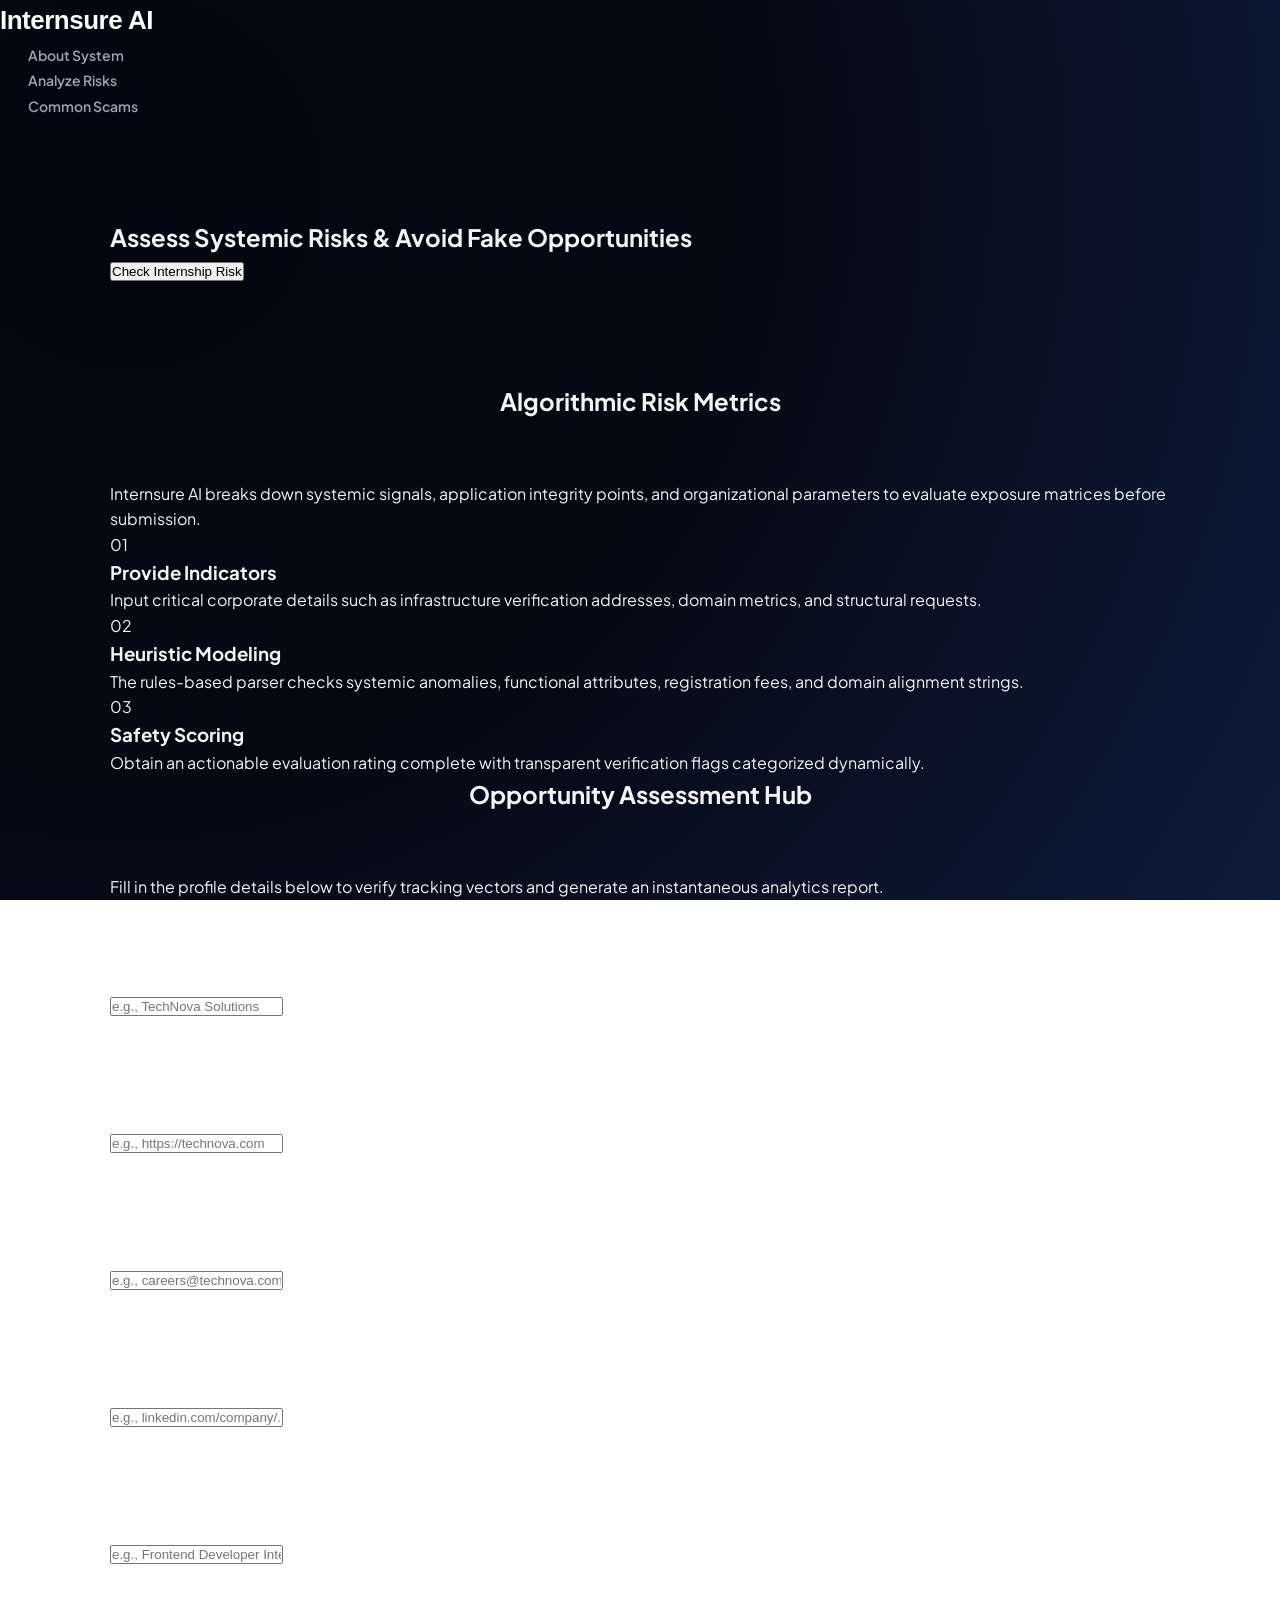
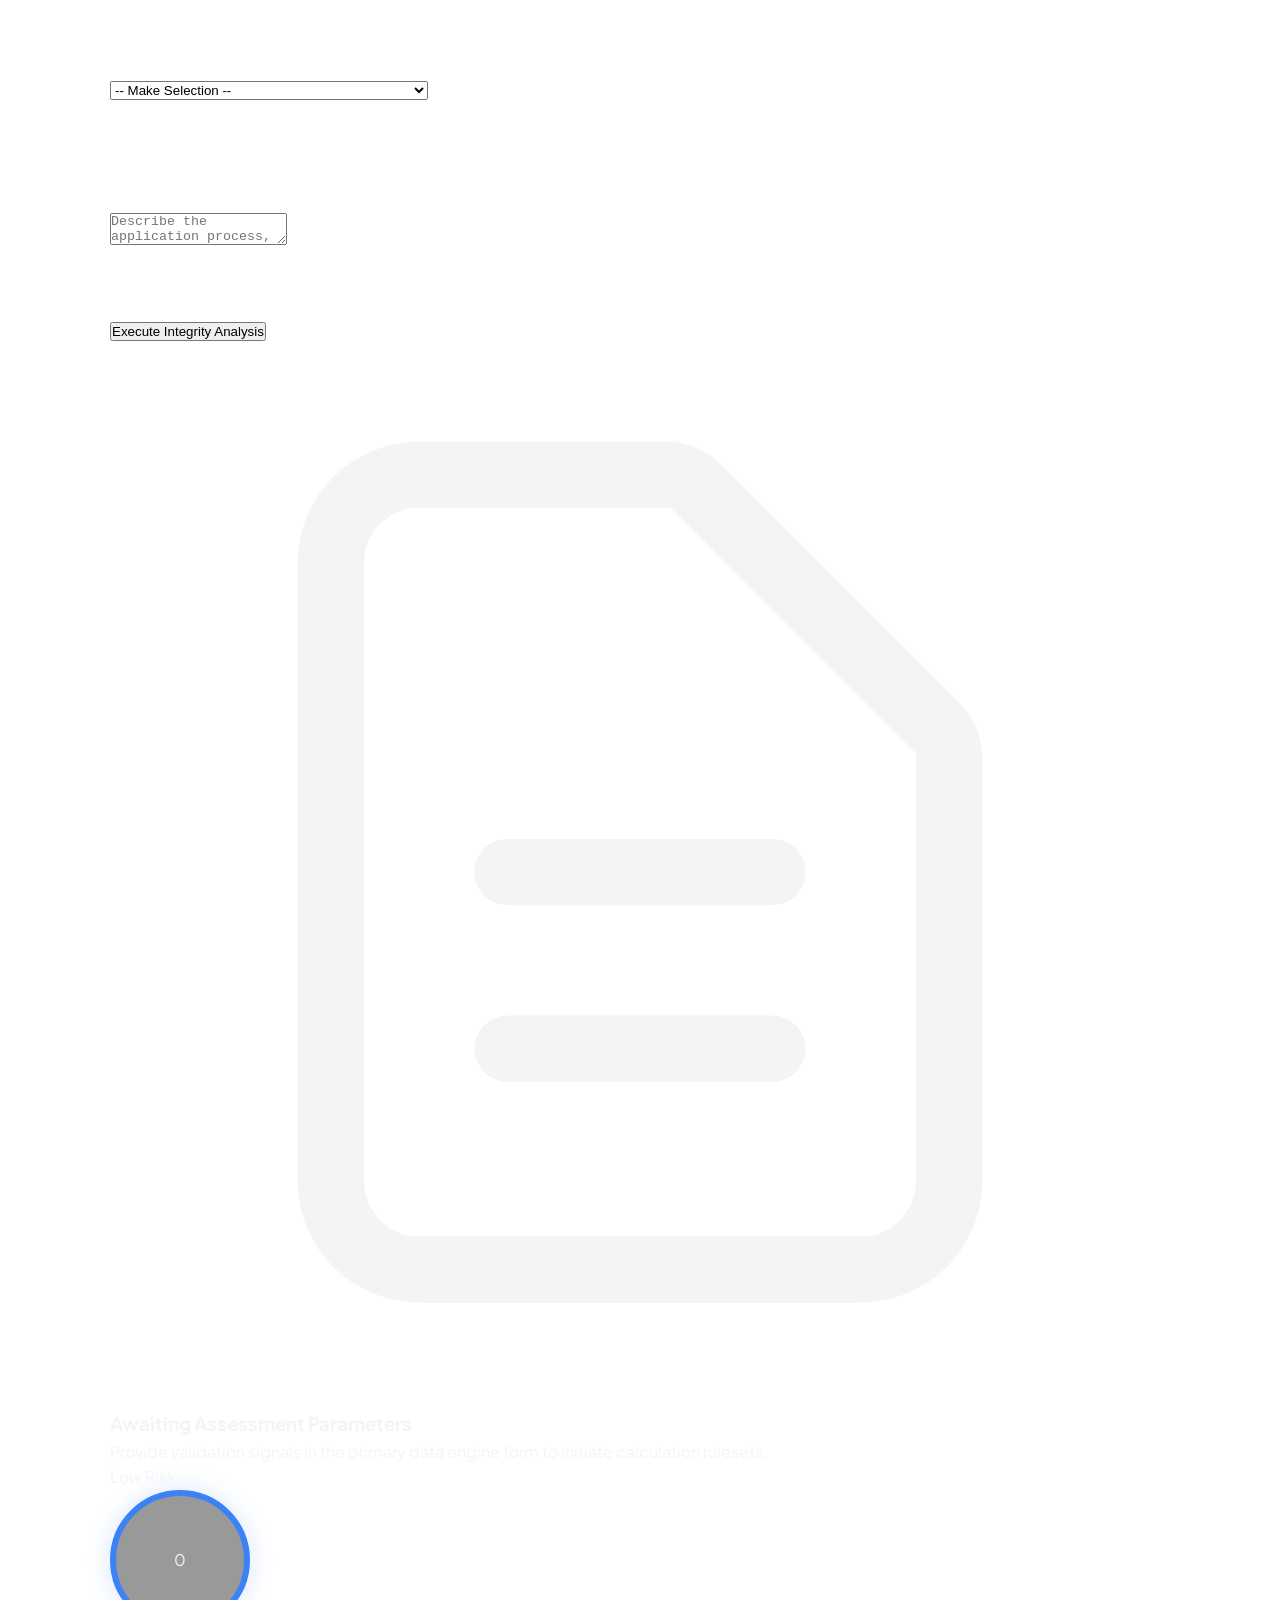
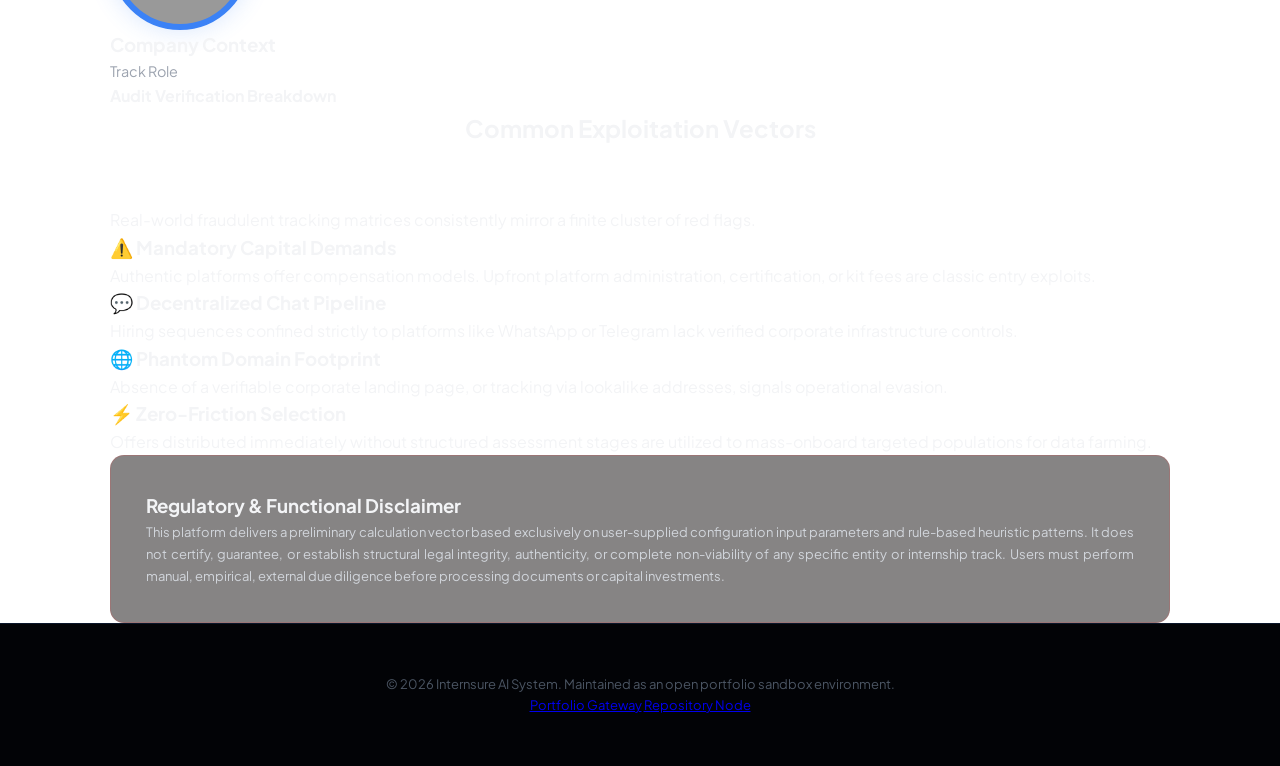
<file: index.html>
<!DOCTYPE html>
<html lang="en">
<head>
    <meta charset="UTF-8">
    <meta name="viewport" content="width=device-width, initial-scale=1.0">
    <title>Internsure AI – Internship Verification & Risk Assessment System</title>
    <link rel="preconnect" href="https://fonts.googleapis.com">
    <link rel="preconnect" href="https://fonts.gstatic.com" crossorigin>
    <link href="https://fonts.googleapis.com/css2?family=Plus+Jakarta+Sans:wght@400;500;600;700;800&display=swap" rel="stylesheet">
    <link rel="stylesheet" href="style.css">
</head>
<body>

    <nav>
        <div class="logo">Internsure AI</div>
        <ul class="nav-links">
            <li><a href="#about">About System</a></li>
            <li><a href="#verify">Analyze Risks</a></li>
            <li><a href="#insights">Common Scams</a></li>
        </ul>
    </nav>

    <section class="hero-section" id="hero">
        <div class="container hero-content">
            <h1 class="hero-title">Assess Systemic Risks & <span>Avoid Fake Opportunities</span></h1>
            <p class="hero-subtitle"><span id="typewriter"></span><span class="cursor"></span></p>
            <button class="btn-cta" onclick="document.getElementById('verify').scrollIntoView();">Check Internship Risk</button>
        </div>
    </section>

    <section class="container" id="about">
        <h2 class="section-title">Algorithmic Risk Metrics</h2>
        <p class="section-subtitle">Internsure AI breaks down systemic signals, application integrity points, and organizational parameters to evaluate exposure matrices before submission.</p>
        
        <div class="grid-3">
            <div class="card">
                <span class="step-num">01</span>
                <h3>Provide Indicators</h3>
                <p>Input critical corporate details such as infrastructure verification addresses, domain metrics, and structural requests.</p>
            </div>
            <div class="card">
                <span class="step-num">02</span>
                <h3>Heuristic Modeling</h3>
                <p>The rules-based parser checks systemic anomalies, functional attributes, registration fees, and domain alignment strings.</p>
            </div>
            <div class="card">
                <span class="step-num">03</span>
                <h3>Safety Scoring</h3>
                <p>Obtain an actionable evaluation rating complete with transparent verification flags categorized dynamically.</p>
            </div>
        </div>
    </section>

    <section class="container" id="verify">
        <h2 class="section-title">Opportunity Assessment Hub</h2>
        <p class="section-subtitle" style="margin-bottom: 3rem;">Fill in the profile details below to verify tracking vectors and generate an instantaneous analytics report.</p>
        
        <div class="workspace-grid">
            <div class="card">
                <form id="riskForm">
                    <div class="form-group">
                        <label for="companyName">Company Name *</label>
                        <input type="text" id="companyName" required placeholder="e.g., TechNova Solutions">
                    </div>
                    <div class="form-group">
                        <label for="websiteUrl">Official Website URL</label>
                        <input type="url" id="websiteUrl" placeholder="e.g., https://technova.com">
                    </div>
                    <div class="form-group">
                        <label for="hrEmail">HR Email ID *</label>
                        <input type="email" id="hrEmail" required placeholder="e.g., careers@technova.com">
                    </div>
                    <div class="form-group">
                        <label for="linkedinUrl">LinkedIn Corporate URL</label>
                        <input type="url" id="linkedinUrl" placeholder="e.g., linkedin.com/company/... (optional)">
                    </div>
                    <div class="form-group full-width">
                        <label for="jobTitle">Internship Track Title *</label>
                        <input type="text" id="jobTitle" required placeholder="e.g., Frontend Developer Intern">
                    </div>
                    <div class="form-group full-width">
                        <label for="regFee">Is a Security Deposit / Registration Fee Required? *</label>
                        <select id="regFee" required>
                            <option value="">-- Make Selection --</option>
                            <option value="no">No, entirely performance or unpaid tracking matrix</option>
                            <option value="yes">Yes, mandatory upfront application payment</option>
                        </select>
                    </div>
                    <div class="form-group full-width">
                        <label for="comments">Additional Context/Observations</label>
                        <textarea id="comments" placeholder="Describe the application process, interview style, or onboarding demands..."></textarea>
                    </div>
                    <button type="submit" class="btn-submit">Execute Integrity Analysis</button>
                </form>
            </div>

            <div class="dashboard-container" id="dashboard">
                <div class="dashboard-empty" id="dashEmpty">
                    <svg fill="none" stroke="currentColor" viewBox="0 0 24 24" xmlns="http://www.w3.org/2000/svg">
                        <path stroke-linecap="round" stroke-linejoin="round" stroke-width="1.5" d="M9 12h6m-6 4h6m2 5H7a2 2 0 01-2-2V5a2 2 0 012-2h5.586a1 1 0 01.707.293l5.414 5.414a1 1 0 01.293.707V19a2 2 0 01-2 2z"></path>
                    </svg>
                    <h3>Awaiting Assessment Parameters</h3>
                    <p>Provide validation signals in the primary data engine form to initiate calculation rulesets.</p>
                </div>

                <div class="dashboard-active" id="dashActive">
                    <div class="status-badge" id="riskBadge">Low Risk</div>
                    
                    <div class="meter-container">
                        <div class="score-circle" id="scoreCircle">
                            <span class="score-text" id="scoreText">0</span>
                        </div>
                        <div>
                            <h3 id="resCompanyTitle">Company Context</h3>
                            <p style="color: var(--text-muted); font-size: 0.9rem;" id="resJobTitle">Track Role</p>
                        </div>
                    </div>

                    <div class="report-section">
                        <h4>Audit Verification Breakdown</h4>
                        <ul class="reasons-list" id="reasonsLog">
                            </ul>
                    </div>
                </div>
            </div>
        </div>
    </section>

    <section class="container" id="insights">
        <h2 class="section-title">Common Exploitation Vectors</h2>
        <p class="section-subtitle">Real-world fraudulent tracking matrices consistently mirror a finite cluster of red flags.</p>
        
        <div class="scam-grid">
            <div class="scam-card">
                <h3>⚠️ Mandatory Capital Demands</h3>
                <p>Authentic platforms offer compensation models. Upfront platform administration, certification, or kit fees are classic entry exploits.</p>
            </div>
            <div class="scam-card">
                <h3>💬 Decentralized Chat Pipeline</h3>
                <p>Hiring sequences confined strictly to platforms like WhatsApp or Telegram lack verified corporate infrastructure controls.</p>
            </div>
            <div class="scam-card">
                <h3>🌐 Phantom Domain Footprint</h3>
                <p>Absence of a verifiable corporate landing page, or tracking via lookalike addresses, signals operational evasion.</p>
            </div>
            <div class="scam-card">
                <h3>⚡ Zero-Friction Selection</h3>
                <p>Offers distributed immediately without structured assessment stages are utilized to mass-onboard targeted populations for data farming.</p>
            </div>
        </div>
    </section>

    <section class="container">
        <div class="disclaimer-box">
            <h3>Regulatory & Functional Disclaimer</h3>
            <p>This platform delivers a preliminary calculation vector based exclusively on user-supplied configuration input parameters and rule-based heuristic patterns. It does not certify, guarantee, or establish structural legal integrity, authenticity, or complete non-viability of any specific entity or internship track. Users must perform manual, empirical, external due diligence before processing documents or capital investments.</p>
        </div>
    </section>

    <footer>
        <div class="container">
            <p>&copy; 2026 Internsure AI System. Maintained as an open portfolio sandbox environment.</p>
            <div class="footer-links">
                <a href="#">Portfolio Gateway</a>
                <a href="#">Repository Node</a>
            </div>
        </div>
    </footer>

    <script src="script.js"></script>
</body>
</html>
</file>
<file: style.css>
/* Core Structural and Double Shaded Luxury UI Variables */
:root {
    --primary: #3b82f6; /* Electric Cyber Blue */
    --primary-neon: #60a5fa;
    --text-main: #f3f4f6;
    --text-muted: #9ca3af;
    --bg-card: rgba(10, 15, 30, 0.75); /* Deep Glassmorphic Panel Base */
    --border: rgba(59, 130, 246, 0.15);
    
    /* 4-Tier Granular Threat Spectrum Palette */
    --color-low: #10b981;
    --color-avg: #6366f1;
    --color-high: #f59e0b;
    --color-crit: #ef4444;
}

* {
    box-sizing: border-box;
    margin: 0;
    padding: 0;
}

/* Immersive Blue and Black Mixed Double Shaded Background */
html, body {
    width: 100%;
    min-height: 100vh;
    font-family: 'Plus Jakarta Sans', sans-serif;
    color: var(--text-main);
    background: #030508 !important;
    /* Deep Black to Electric Navy/Midnight Blue Complex Radial Overlay */
    background: radial-gradient(circle at 10% 20%, #030611 0%, #050914 45%, #0d1b3a 100%) !important;
    background-attachment: fixed !important;
    background-size: cover !important;
    line-height: 1.6;
    scroll-behavior: smooth;
}

.container {
    max-width: 1100px;
    margin: 0 auto;
    padding: 0 20px;
}

header {
    background: rgba(3, 5, 8, 0.75) !important;
    backdrop-filter: blur(16px);
    border-bottom: 1px solid var(--border);
    position: sticky;
    top: 0;
    z-index: 100;
}

.nav-container {
    display: flex;
    justify-content: space-between;
    align-items: center;
    height: 75px;
}

.logo {
    font-family: 'Space Grotesk', sans-serif;
    font-size: 26px;
    font-weight: 700;
    color: #ffffff;
    text-decoration: none;
    letter-spacing: -0.5px;
}

.neon-text {
    color: var(--primary);
    text-shadow: 0 0 15px rgba(59, 130, 246, 0.6);
}

nav a {
    text-decoration: none;
    color: var(--text-muted);
    margin-left: 28px;
    font-weight: 600;
    font-size: 14px;
    transition: color 0.25s;
}

nav a:hover {
    color: var(--primary-neon);
}

section {
    padding: 100px 0;
    background: transparent !important;
}

/* Landing Page Hero Grid Layout styling */
.hero-grid {
    display: flex;
    align-items: center;
    gap: 50px;
    flex-wrap: wrap;
}

.hero-text {
    flex: 1.2;
    min-width: 320px;
}

.badge {
    background-color: rgba(59, 130, 246, 0.1);
    color: var(--primary-neon);
    border: 1px solid rgba(59, 130, 246, 0.3);
    padding: 6px 14px;
    border-radius: 30px;
    font-size: 13px;
    font-weight: 700;
    display: inline-block;
    margin-bottom: 24px;
    letter-spacing: 0.5px;
}

.hero-text h1 {
    font-family: 'Space Grotesk', sans-serif;
    font-size: 54px;
    line-height: 1.1;
    margin-bottom: 24px;
    font-weight: 700;
    color: #ffffff;
}

.accent {
    color: var(--primary-neon);
    text-shadow: 0 0 35px rgba(59, 130, 246, 0.4);
}

.hero-text p {
    font-size: 18px;
    color: var(--text-muted);
    margin-bottom: 35px;
}

.cta-buttons {
    display: flex;
    gap: 15px;
    margin-bottom: 35px;
}

.btn {
    padding: 14px 28px;
    border-radius: 8px;
    text-decoration: none;
    font-weight: 700;
    font-size: 15px;
    transition: all 0.25s cubic-bezier(0.4, 0, 0.2, 1);
    cursor: pointer;
    border: none;
}

.btn-primary {
    background-color: var(--primary);
    color: #ffffff;
    box-shadow: 0 4px 20px rgba(59, 130, 246, 0.4);
}

.btn-primary:hover {
    background-color: var(--primary-hover);
    transform: translateY(-2px);
    box-shadow: 0 6px 24px rgba(59, 130, 246, 0.5);
}

.btn-secondary {
    background-color: rgba(255, 255, 255, 0.05);
    color: #ffffff;
    border: 1px solid var(--border);
}

.btn-secondary:hover {
    background-color: rgba(255, 255, 255, 0.12);
    border-color: var(--primary-neon);
}

.hero-bullets {
    display: flex;
    gap: 24px;
    font-size: 14px;
    color: var(--text-muted);
    font-weight: 500;
}

/* Immersive UX Visual Ornamentation Card Stack Layout */
.hero-visual {
    flex: 0.8;
    min-width: 300px;
    display: flex;
    justify-content: center;
    position: relative;
}

.glow-orb {
    position: absolute;
    width: 250px;
    height: 250px;
    background: radial-gradient(circle, rgba(59,130,246,0.3) 0%, rgba(0,0,0,0) 70%);
    top: -20px;
    filter: blur(15px);
    z-index: 0;
}

.card-stack {
    position: relative;
    width: 280px;
    height: 220px;
    z-index: 1;
}

.visual-card {
    position: absolute;
    width: 100%;
    padding: 18px 22px;
    border-radius: 12px;
    color: white;
    font-weight: 700;
    font-family: 'Space Grotesk', sans-serif;
    font-size: 14px;
    box-shadow: 0 15px 35px rgba(0,0,0,0.6);
    border: 1px solid rgba(255,255,255,0.1);
}

.critical-risk { background: linear-gradient(135deg, #ef4444, #7f1d1d); top: 0; left: 0; z-index: 4; }
.high-risk { background: linear-gradient(135deg, #f59e0b, #78350f); top: 35px; left: 20px; z-index: 3; opacity: 0.85; }
.avg-risk { background: linear-gradient(135deg, #6366f1, #312e81); top: 70px; left: 40px; z-index: 2; opacity: 0.7; }
.low-risk { background: linear-gradient(135deg, #10b981, #064e3b); top: 105px; left: 60px; z-index: 1; opacity: 0.55; }

/* Dynamic Content Section Architecture Elements */
.section-title {
    text-align: center;
    max-width: 700px;
    margin: 0 auto 60px auto;
}

.sub-title {
    color: var(--primary-neon);
    font-weight: 800;
    text-transform: uppercase;
    font-size: 13px;
    letter-spacing: 2px;
}

.section-title h2 {
    font-family: 'Space Grotesk', sans-serif;
    font-size: 36px;
    margin: 12px 0;
    color: #ffffff;
}

.about-grid {
    display: flex;
    gap: 30px;
    flex-wrap: wrap;
}

.about-card {
    flex: 1;
    min-width: 300px;
    padding: 40px;
    background: var(--bg-card);
    border-radius: 16px;
    border: 1px solid var(--border);
    backdrop-filter: blur(12px);
    box-shadow: 0 10px 30px rgba(0, 0, 0, 0.2);
}

.card-icon {
    font-size: 32px;
    margin-bottom: 20px;
}

.about-card h3 {
    font-family: 'Space Grotesk', sans-serif;
    font-size: 22px;
    color: #ffffff;
    margin-bottom: 15px;
}

.about-card p {
    color: var(--text-muted);
}

/* User Form Element UX Design */
.quiz-form {
    background-color: var(--bg-card);
    padding: 45px;
    border-radius: 20px;
    border: 1px solid var(--border);
    max-width: 850px;
    margin: 0 auto;
    backdrop-filter: blur(12px);
    box-shadow: 0 20px 50px rgba(0,0,0,0.3);
}

.form-group {
    margin-bottom: 35px;
    border-bottom: 1px solid rgba(255, 255, 255, 0.05);
    padding-bottom: 30px;
}

.form-group:last-of-type {
    border-bottom: none;
}

.form-group label {
    display: block;
    font-size: 17px;
    font-weight: 700;
    margin-bottom: 18px;
    color: #ffffff;
}

.radio-options {
    display: flex;
    flex-direction: column;
    gap: 14px;
}

/* Micro interaction styling for selection validation loops */
.radio-label {
    display: flex;
    align-items: flex-start;
    gap: 14px;
    padding: 16px 20px;
    border: 1px solid var(--border);
    background: rgba(255, 255, 255, 0.02);
    border-radius: 10px;
    cursor: pointer;
    transition: all 0.25s ease;
}

.radio-label:hover {
    background-color: rgba(59, 130, 246, 0.06);
    border-color: var(--primary-neon);
    transform: translateX(4px);
}

.radio-label input {
    margin-top: 6px;
    accent-color: var(--primary-neon);
    width: 18px;
    height: 18px;
}

/* Advanced Interactive Processing Output Interface Elements */
.result-section {
    border-top: 1px solid var(--border);
}

.result-card {
    background: rgba(8, 12, 24, 0.85);
    border-radius: 20px;
    border: 1px solid rgba(59, 130, 246, 0.3);
    padding: 45px;
    max-width: 850px;
    margin: 0 auto;
    backdrop-filter: blur(16px);
    box-shadow: 0 25px 60px rgba(59, 130, 246, 0.1);
}

.score-display {
    display: flex;
    align-items: center;
    gap: 45px;
    border-bottom: 1px solid rgba(255, 255, 255, 0.08);
    padding-bottom: 35px;
    margin-bottom: 35px;
    flex-wrap: wrap;
}

.score-circle {
    width: 140px;
    height: 140px;
    border-radius: 50%;
    border: 6px solid var(--primary);
    display: flex;
    flex-direction: column;
    align-items: center;
    justify-content: center;
    background: rgba(0, 0, 0, 0.4);
    box-shadow: 0 0 25px rgba(59, 130, 246, 0.2);
    transition: all 0.5s ease;
}

#score-num {
    font-family: 'Space Grotesk', sans-serif;
    font-size: 40px;
    font-weight: 700;
    color: #ffffff;
}

.score-sub {
    font-size: 11px;
    text-transform: uppercase;
    letter-spacing: 0.5px;
    color: var(--text-muted);
}

.score-info h3 {
    font-family: 'Space Grotesk', sans-serif;
    font-size: 32px;
    font-weight: 700;
    margin-bottom: 10px;
}

.score-info p {
    color: var(--text-muted);
}

.flags-box {
    background: rgba(0, 0, 0, 0.3);
    padding: 26px;
    border-radius: 12px;
    border: 1px solid var(--border);
}

.flags-box h3 {
    font-family: 'Space Grotesk', sans-serif;
    font-size: 18px;
    margin-bottom: 18px;
}

.flag-alert {
    background-color: rgba(239, 68, 68, 0.06);
    border-left: 4px solid var(--color-crit);
    padding: 14px 18px;
    border-radius: 4px;
    margin-bottom: 12px;
    font-size: 14px;
    color: #fca5a5;
}

/* Institutional Level System Disclaimer Box Elements */
.disclaimer-section {
    border-top: 1px solid var(--border);
    padding: 80px 0;
}

.disclaimer-box {
    background: rgba(15, 10, 10, 0.5);
    border: 1px solid rgba(239, 68, 68, 0.2);
    padding: 35px;
    border-radius: 14px;
}

.warning-tag {
    display: inline-block;
    color: #ef4444;
    font-family: 'Space Grotesk', sans-serif;
    font-weight: 700;
    text-transform: uppercase;
    font-size: 13px;
    letter-spacing: 1.5px;
    margin-bottom: 15px;
}

.disclaimer-box p {
    font-size: 13px;
    color: #d1d5db;
    line-height: 1.7;
    text-align: justify;
}

/* System Footer Base Layout */
footer {
    background-color: #020306;
    color: #4b5563;
    padding: 50px 0;
    font-size: 13px;
    border-top: 1px solid var(--border);
    text-align: center;
}

.footer-logo {
    font-family: 'Space Grotesk', sans-serif;
    color: white;
    font-size: 22px;
    font-weight: 700;
    margin-bottom: 12px;
}

.hidden {
    display: none !important;
}

@media(max-width: 768px) {
    .hero-text h1 { font-size: 38px; }
    .score-display { flex-direction: column; text-align: center; }
}
</file>
